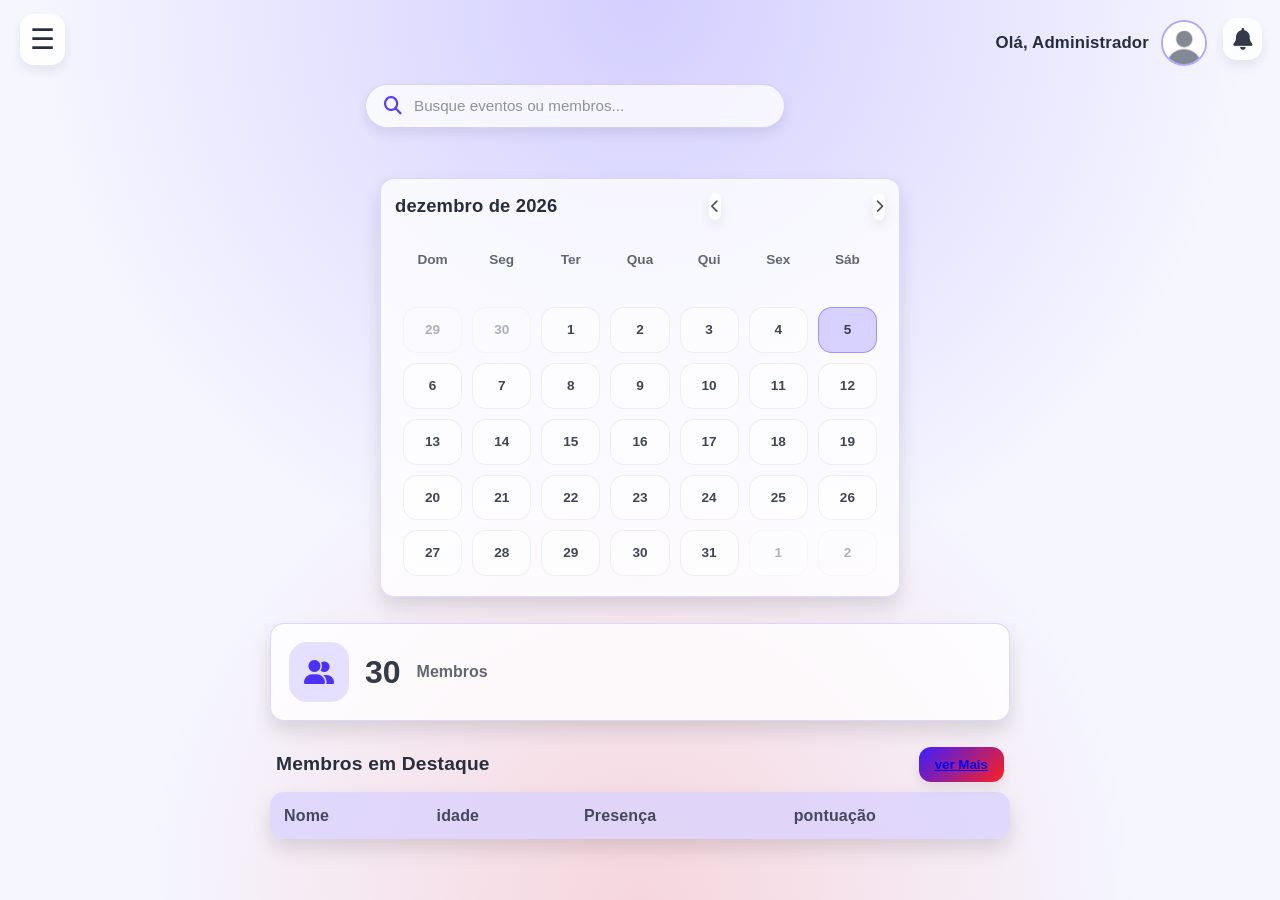
<file: index.html>
<!DOCTYPE html>
<html lang="pt-br">
<head>
    <meta charset="UTF-8">
    <meta name="viewport" content="width=device-width, initial-scale=1.0">
    <title>SGN</title>
     <!-- link css -->
    <link rel="stylesheet" href="style.css">
    <!-- icones-->
    <link rel="stylesheet" href="https://cdnjs.cloudflare.com/ajax/libs/font-awesome/6.4.0/css/all.min.css"> 
</head>
<body>


    <div class="info">
<span id="mgs-boasvindas">olá, Administrador</span>
<img src="img/user.jpg" alt="Foto do usuário" class="foto-usuario">
</div> 

<header>   
<div class="pesquisa">
    <i class="fas fa-search"></i>
    <input type="text" placeholder="Busque eventos ou membros...">
</div>
</header>

<div class="notifica" aria-label="Notificações">
    <button class="btn-notifica" aria-label="Abrir notificações">
        <i class="fas fa-bell" aria-hidden="true"></i>
        <span class="sr-only">Notificações</span>
    </button>
</div>

<div class="menu">
    <ul>
        <li><a href="perfil.html"><i class="fas fa-user"></i> Perfil</a></li>
        <li><a href="eventos.html"><i class="fas fa-calendar"></i> Eventos</a></li>
        <li><a href="membros.html"><i class="fas fa-users"></i> Membros</a></li>
        <li><a href="configurações.html"><i class="fas fa-cog"></i> Configurações</a></li>
        <li><a href="#"><i class="fas fa-sign-out-alt"></i> Sair</a></li>
    </ul>
</div>

<main>
    <section class="recipiente-calendar" aria-label="Calendário">
        <div class="calendar">
            <h2 id="mes-ano"></h2>
            <button id="mes-anterior" aria-label="Mês anterior"><i class="fas fa-chevron-left" aria-hidden="true"></i></button>
            <button id="mes-seguinte" aria-label="Próximo mês"><i class="fas fa-chevron-right" aria-hidden="true"></i></button>
        </div>

        <div class="dias-a-seguir" aria-hidden="true">
            <div class="nome-dia">Dom</div>
            <div class="nome-dia">Seg</div>
            <div class="nome-dia">Ter</div>
            <div class="nome-dia">Qua</div>
            <div class="nome-dia">Qui</div>
            <div class="nome-dia">Sex</div>
            <div class="nome-dia">Sáb</div>
        </div>

        <div id="dias-calendario" class="dias-a-seguir" aria-label="Dias do mês"></div>
    </section>

<div class="Dashboard">
<div class="card"><i class="fas fa-user-friends"></i></div>
<h3>30</h3>
<p>Membros </p>
</div>

<div class="destaque">
<h2>Membros em Destaque</h2>
<button class="btn-ver-mais"><a href="membros.html">ver Mais</a></button>
</div>
<table>
    <thead>
        <tr>
            <th>Nome</th>
            <th>idade</th>
            <th>Presença</th>
            <th>pontuação</th>
        </tr>
    </thead>
    <tbody id="tabela-destaque">
    </tbody>
</table>


</main>

    <script src="script.js"></script>
</body>
</html>
</file>
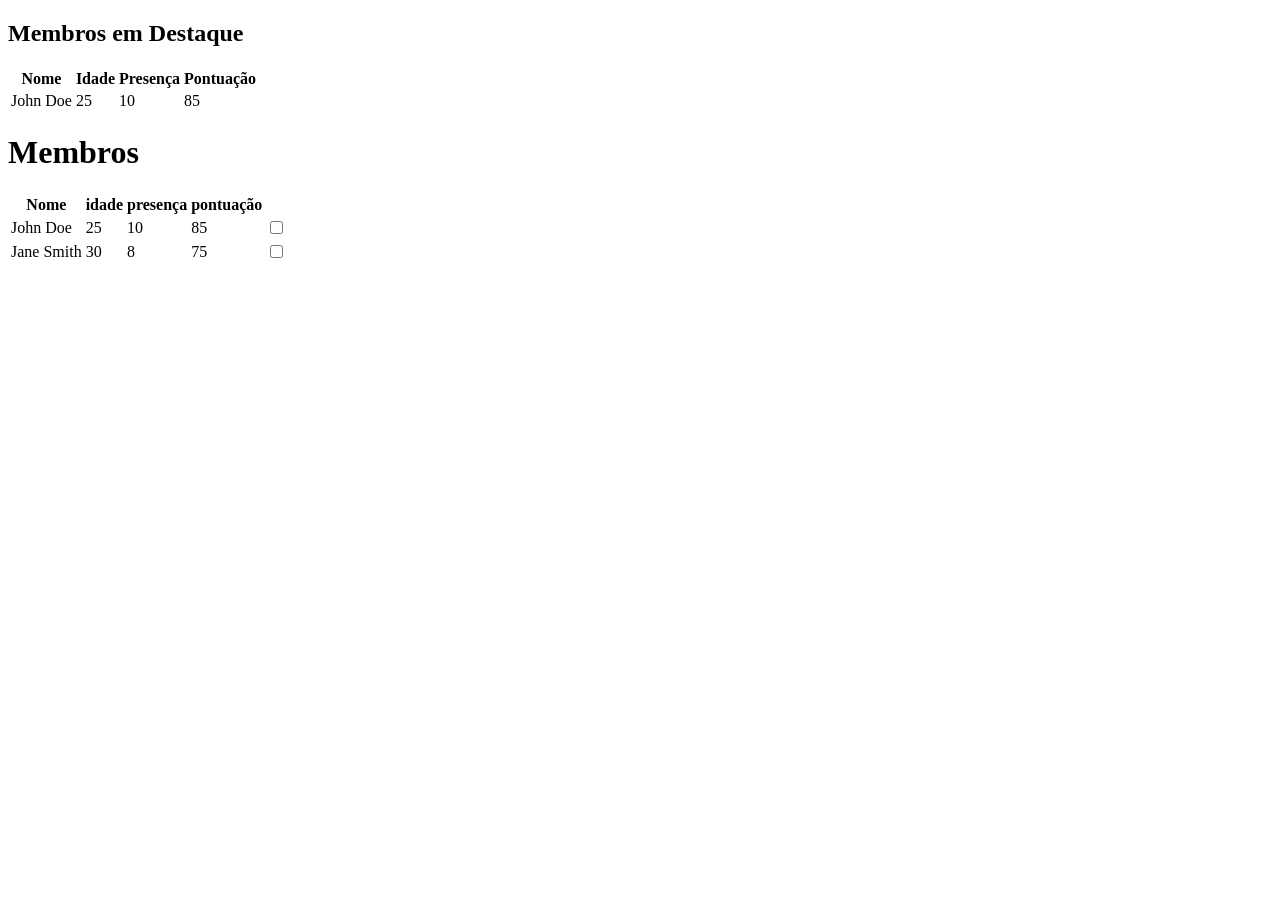
<file: membros.html>
<!DOCTYPE html>
<html lang="pt-br">
<head>
    <meta charset="UTF-8">
    <meta name="viewport" content="width=device-width, initial-scale=1.0">
    <title>Membros</title>
</head>
<body>
    <div class="Destaques"></div>
    <h2>Membros em Destaque</h2>
    <TAble>

        <tr>
            <th>Nome</th>
            <th>Idade</th>
            <th>Presença</th>
            <th>Pontuação</th>
        </tr>

         <td>John Doe</td>
            <td>25</td>
            <td>10</td>
            <td>85</td>

    </TAble>



    <h1>Membros</h1>
    
<div class="Membros da minha Classe"></div>

 <table>
    <thead>
        <tr>
            <th>Nome</th>
            <th>idade</th>
            <th>presença</th>
            <th>pontuação</th>
            
        </tr>
    </thead>
    <tbody>
        <tr>
            <td>John Doe</td>
            <td>25</td>
            <td>10</td>
            <td>85</td>
            <td><input type="checkbox"></td>
        </tr>
        <tr>
            <td>Jane Smith</td>
            <td>30</td>
            <td>8</td>
            <td>75</td>
            <td><input type="checkbox"></td>
        </tr>

<table>
    <thead>

    </thead>
</table>

    </tbody>
</table>

</body>
</html>
</file>
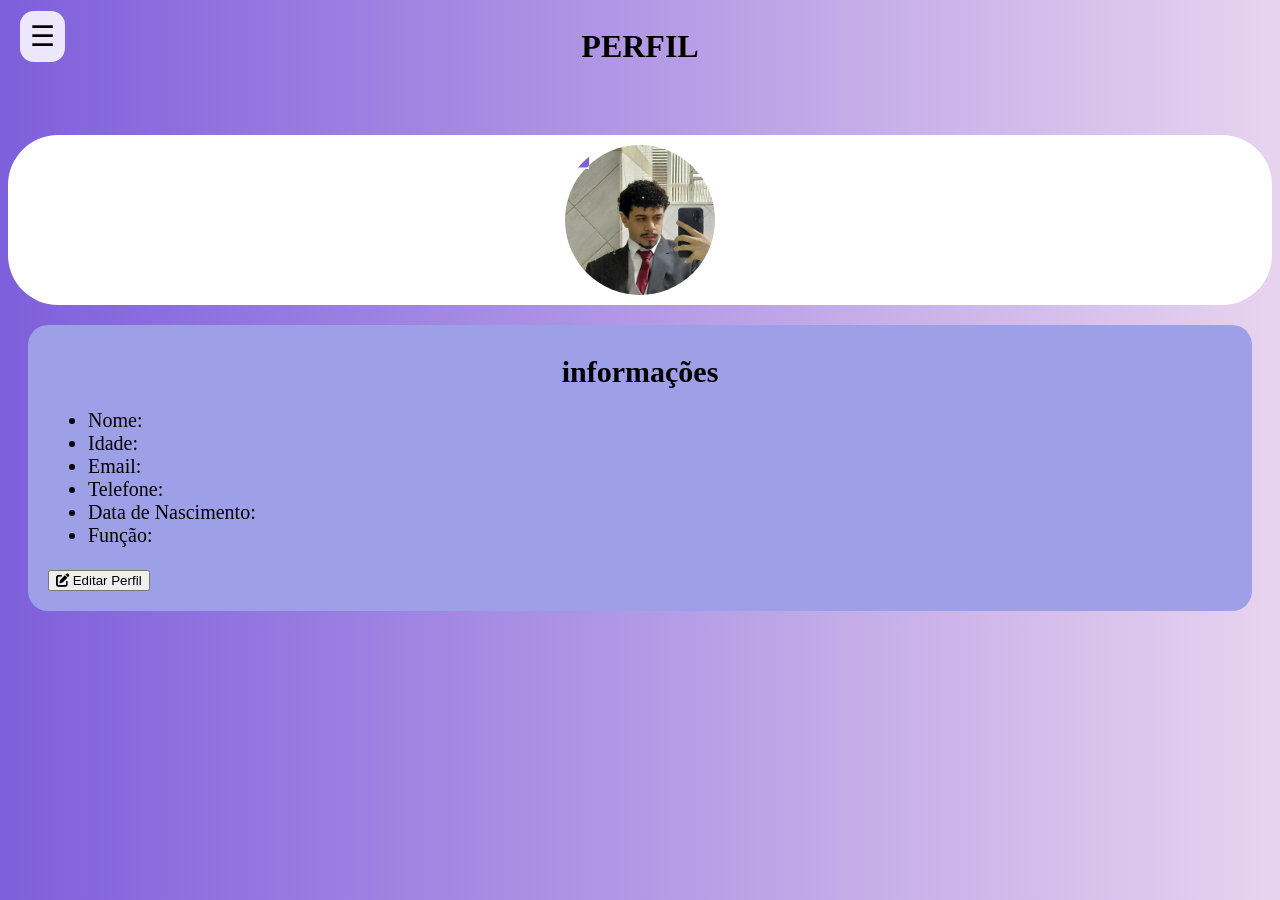
<file: perfil.html>
<!DOCTYPE html>
<html lang="">
<head>
    <meta charset="UTF-8">
    <meta name="viewport" content="width=device-width, initial-scale=1.0">
    <!--link css -->
    <link rel="stylesheet" href="perfil.css">
    <!-- icones -->
    <link rel="stylesheet" href="https://cdnjs.cloudflare.com/ajax/libs/font-awesome/6.4.0/css/all.min.css"> 

    <title>PERFIL</title>
</head>
<body>
    <h1>PERFIL</h1>

    <div class="perfil">
        <div class="foto">
            <i class="fas fa-pencil-alt"></i>
            <i class="fas fa-camera"></i>
            <img src="img/Daviuser.jpg" alt="Foto do usuário">
        </div>
        
    </div>

    <div class="dados-do-usuario">
        <h2>informações</h2>
        <ul>
            <li>Nome: </li>
            <li>Idade: </li>
    <li>Email: </li>
    <li>Telefone: </li>
    <li>Data de Nascimento: </li>
    <li>Função: </li>
</ul>

<div>
    <button class="btn-editar"><i class="fas fa-edit"></i> Editar Perfil</button>
</div>

<div class="menu">
    <ul>
        <li><a href="Home.html"><i class="fas fa-star"></i> Início</a></li>
        <li><a href="perfil.html"><i class="fas fa-user"></i> Perfil</a></li>
        <li><a href="eventos.html"><i class="fas fa-calendar"></i> Eventos</a></li>
        <li><a href="membros.html"><i class="fas fa-users"></i> Membros</a></li>
        <li><a href="configurações.html"><i class="fas fa-cog"></i> Configurações</a></li>
        <li><a href="#"><i class="fas fa-sign-out-alt"></i> Sair</a></li>
    </ul>
</div>


    
</body>
</html>
</file>
<file: style.css>
:root{
    --primary-color: #3c1eff;
    --secondary-color: #ff1e1e;
    --bg-gradient: linear-gradient(135deg,#1e3cff,#ff1e1e);
    --bg: #f5f6ff;
    --card: rgba(255,255,255,0.75);
    --shadow: 0 10px 20px rgba(0,0,0,0.12);
    --shadow-light: 0 6px 12px rgba(0,0,0,0.08);
    --white: #ffffff;
    --black: #111827;
    --text: rgba(17,24,39,0.9);
    --muted: rgba(17,24,39,0.65);
    --radius: 14px;
    --gap: 16px;
}

/* RESET */

*{
    margin: 0;
    padding: 0;
    box-sizing: border-box;
    font-family: 'Segoe UI', Tahoma, Geneva, Verdana, sans-serif;
}

html, body{
    height: 100%;
}

body{
    background: radial-gradient(circle at top, rgba(60,30,255,0.18), transparent 55%),
                radial-gradient(circle at bottom, rgba(255,30,30,0.15), transparent 45%),
                var(--bg);
    color: var(--text);
    min-height: 100vh;
    line-height: 1.45;
    padding: 0 18px 40px;
}

/* TOPO */

.info{
    display: flex;
    align-items: center;
    justify-content: right;
    gap: 12px;
    padding: 20px 10px 18px;
    position: relative;
    margin-right: 45px;
    color: var(--text);
}

#mesagem-boasvindas,
#mgs-boasvindas{
    font-weight: 600;
    font-size: 1.05rem;
    text-transform: capitalize;
    letter-spacing: 0.01em;
}

/* FOTO */

.foto-usuario{
    position: relative;
    width: 46px;
    height: 46px;
    border-radius: 50%;
    border: 2px solid rgba(60,30,255,0.35);
    object-fit: cover;
}

/* NOTIFICAÇÃO */

.notifica{
    position: fixed;
    top: 18px;
    right: 18px;
    z-index: 12;
}

.btn-notifica{
    border: none;
    background: rgba(255,255,255,0.75);
    padding: 10px;
    border-radius: 14px;
    cursor: pointer;
    box-shadow: var(--shadow-light);
    display: grid;
    place-items: center;
    transition: transform 200ms ease, filter 200ms ease;
}

.btn-notifica:hover{
    transform: translateY(-1px);
    filter: brightness(1.05);
}

.btn-notifica .fa-bell{
    font-size: 22px;
    color: rgba(17,24,39,0.85);
}

.sr-only{
    position: absolute;
    width: 1px;
    height: 1px;
    padding: 0;
    margin: -1px;
    overflow: hidden;
    clip: rect(0,0,0,0);
    white-space: nowrap;
    border: 0;
}

/* MENU */

.menu{
    position: fixed;
    top: 20px;
    left: 20px;
    z-index: 10;
}

.menu::before{
    content: "☰";
    font-size: 28px;
    cursor: pointer;
    padding: 10px;
    border-radius: 14px;
    background: rgba(255,255,255,0.85);
    box-shadow: var(--shadow-light);
    transition: transform 200ms ease;
}

.menu:hover::before{
    transform: translateY(-1px);
}

.menu ul{
    list-style: none;
    background: rgba(0,0,0,0.55);
    backdrop-filter: blur(12px);
    padding: 18px 16px;
    border-radius: 18px;
    margin-top: 12px;
    display: none;
    width: max-content;
}

.menu:hover ul{
    display: block;
}

.menu li{
    margin: 12px 0;
}

.menu a{
    text-decoration: none;
    color: rgba(255,255,255,0.92);
    font-size: 16px;
    font-weight: 600;
    display: inline-flex;
    align-items: center;
    gap: 8px;
    transition: color 150ms ease;
}

.menu a:hover{
    color: rgba(255,255,255,1);
}

.menu i{
    width: 18px;
    text-align: center;
}

/* PESQUISA */

header{
    display: flex;
    justify-content: start;
    margin-left: 0px;
    margin: 0 auto 15px;
    max-width: 550px;
}

.pesquisa{
    background: rgba(255,255,255,0.75);
    padding: 12px 18px;
    border-radius: 999px;
    display: flex;
    align-items: start;
    gap: 12px;
    width: min(100%, 420px);
    box-shadow: var(--shadow-light);
    border: 1px solid rgba(60,30,255,0.18);
}

.pesquisa i{
    color: rgba(60,30,255,0.85);
    font-size: 18px;
}

.pesquisa input{
    border: none;
    outline: none;
    width: 100%;
    font-size: 0.95rem;
    color: rgba(17,24,39,0.85);
    background: transparent;
}

.pesquisa input::placeholder{
    color: rgba(17,24,39,0.45);
}

/* CALENDÁRIO */

.recipiente-calendar{
    background: var(--card);
    padding: 14px 14px 12px;
    border-radius: var(--radius);
    box-shadow: var(--shadow);
    margin: 50px auto 26px;
    max-width: 520px;
    border: 1px solid rgba(60,30,255,0.15);
}

.calendar{
    gap: 10px;
}

.calendar h2{
    font-size: 1.05rem;
}

.calendar button{
    padding: 8px 10px;
}

.dias-a-seguir{
    gap: 8px;
    padding: 6px;
}

.nome-dia{
    padding: 8px 0;
    font-size: 0.85rem;
}

.dia{
    padding: 10px 8px;
    font-size: 0.85rem;
}

.calendar{
    display: flex;
    justify-content: space-between;
    align-items: bottom;
    gap: 12px;
    margin-bottom: 12px;
}

.calendar h2{
    font-size: 1.15rem;
    font-weight: 700;
    letter-spacing: 0.01em;
}

.calendar button{
    border: none;
    background: rgba(255,255,255,0.6);
    color: rgba(17,24,39,0.75);
    padding: 1px 2px;
    border-radius: 50px;
    cursor: pointer;
    box-shadow: var(--shadow-light);
    transition: transform 180ms ease, background 180ms ease;
}

.calendar button:hover{
    transform: translateY(-1px);
    background: rgba(255,255,255,0.85);
}

.dias-a-seguir{
    display: grid;
    grid-template-columns: repeat(7, 1fr);
    gap: 10px;
    padding: 8px;
}

.nome-dia{
    text-align: center;
    font-weight: 600;
    color: rgba(17,24,39,0.65);
    padding: 10px 0;
}

#dias-calendario{
    margin-top: 12px;
    display: grid;
    grid-template-columns: repeat(7, 1fr);
    gap: 10px;
}

.dia{
    padding: 12px 10px;
    border-radius: 14px;
    background: rgba(255,255,255,0.55);
    text-align: center;
    font-weight: 600;
    color: rgba(17,24,39,0.8);
    border: 1px solid rgba(17,24,39,0.06);
    transition: transform 150ms ease, box-shadow 150ms ease;
}

.dia:hover{
    transform: translateY(-1px);
    box-shadow: 0 4px 10px rgba(0,0,0,0.08);
}

.dia.today{
    background: rgba(60,30,255,0.18);
    border-color: rgba(60,30,255,0.35);
}

.dia.outside-month{
    opacity: 0.4;
}

/* DASHBOARD */

.Dashboard{
    display: flex;
    align-items: center;
    gap: 16px;
    margin: 26px auto 12px;
    max-width: 740px;
    padding: 18px;
    background: var(--card);
    border-radius: var(--radius);
    box-shadow: var(--shadow);
    border: 1px solid rgba(60,30,255,0.16);
}

.Dashboard .card{
    width: 60px;
    height: 60px;
    border-radius: 18px;
    background: rgba(60,30,255,0.12);
    display: grid;
    place-items: center;
    font-size: 24px;
    color: rgba(60,30,255,0.9);
}

.Dashboard h3{
    font-size: 2rem;
    margin: 0;
    color: rgba(17,24,39,0.85);
}

.Dashboard p{
    margin: 0;
    color: rgba(17,24,39,0.65);
    font-weight: 600;
}

/* DESTAQUE */

.destaque{
    display: flex;
    justify-content: space-between;
    align-items: center;
    margin: 26px auto 10px;
    max-width: 740px;
    padding: 0 6px;
}

.destaque h2{
    font-size: 1.2rem;
    letter-spacing: 0.01em;
}

.btn-ver-mais{
    border: none;
    background: linear-gradient(135deg, var(--primary-color), var(--secondary-color));
    color: white;
    font-weight: 600;
    padding: 10px 16px;
    border-radius: 12px;
    cursor: pointer;
    box-shadow: var(--shadow-light);
    transition: transform 180ms ease, filter 180ms ease;
}

.btn-ver-mais:hover{
    transform: translateY(-1px);
    filter: brightness(1.05);
}

/* TABELA */

table{
    width: min(100%, 740px);
    margin: 0 auto 40px;
    border-collapse: collapse;
    background: rgba(255,255,255,0.7);
    border-radius: var(--radius);
    overflow: hidden;
    box-shadow: var(--shadow);
}

thead{
    background: rgba(60,30,255,0.15);
}

th, td{
    padding: 12px 14px;
    text-align: left;
}

th{
    font-weight: 700;
    color: rgba(17,24,39,0.75);
    letter-spacing: 0.01em;
}

tbody tr{
    border-top: 1px solid rgba(17,24,39,0.08);
}

tbody tr:nth-child(even){
    background: rgba(255,255,255,0.5);
}

@media (max-width: 700px) {
    .menu{
        top: 16px;
        left: 16px;
    }

    header{
        margin: 0 0 16px;
    }

    .Dashboard{
        flex-direction: column;
        align-items: flex-start;
        gap: 10px;
    }

    .calendar{
        flex-direction: column;
        gap: 8px;
        align-items: flex-start;
    }

    .dias-a-seguir{
        grid-template-columns: repeat(7, minmax(0, 1fr));
    }

    
    
}
</file>
<file: perfil.css>
*{
    pedding: 20px;
}

body{
    background-color: #7e5fdc;
    background: linear-gradient(90deg, #7e5fdc 0%, #e8d3ef 100%);
    gap: 20px;
    display: column;
    display: center;
}

.menu{
    position: fixed;
    top: 20px;
    left: 20px;
    z-index: 10;
}

.menu::before{
    content: "☰";
    font-size: 28px;
    cursor: pointer;
    padding: 10px;
    border-radius: 14px;
    background: rgba(255,255,255,0.85);
    box-shadow: var(--shadow-light);
    transition: transform 200ms ease;
}

.menu:hover::before{
    transform: translateY(-1px);
}

.menu ul{
    list-style: none;
    background: rgba(0,0,0,0.55);
    backdrop-filter: blur(12px);
    padding: 18px 16px;
    border-radius: 18px;
    margin-top: 12px;
    display: none;
    width: max-content;
}

.menu:hover ul{
    display: block;
}

.menu li{
    margin: 12px 0;
}

.menu a{
    text-decoration: none;
    color: rgba(255,255,255,0.92);
    font-size: 16px;
    font-weight: 600;
    display: inline-flex;
    align-items: center;
    gap: 8px;
    transition: color 150ms ease;
}

.menu a:hover{
    color: rgba(255,255,255,1);
}

.menu i{
    width: 18px;
    text-align: center;
}

h1 {
    text-align: center;
    margin: 0;
    padding: 20px;
}

.perfil{
    display: flex;
    flex-direction: column;
    align-items: center;
    gap: 20px;
    margin-top: 50px;
    border-radius: 50px;
    background-color: #fff;
    padding: 10px;
    object-fit: cover;
}

.foto {
    width: 150px;
    height: 150px;
    border-radius: 40%;
    overflow: hidden;
    align-items: center;
    justify-content: center;
    position: relative;
}

.foto img {
    width: 100%;
    height: 100%;
    object-fit: cover;
    border-radius: 50%;
}

.foto i {
    position: absolute;
    font-size: 24px;
    color: #7e5fdc;
    cursor: pointer;
    circle: 50%;
    background-color: rgba(255, 255, 255, 0.8);
}

.dados-do-usuario {
    font-size: 20px;
    display: column;
    align-items: default;
    gap: 10px;
    margin: 20px;
    background-color: #9d9fe7;
    padding: 20px;
    border-radius: 20px;
}
h2 {
    font-size: 30px; 
    margin-left: 20px;
    text-align: center;
    margin: 10px;
}
</file>
